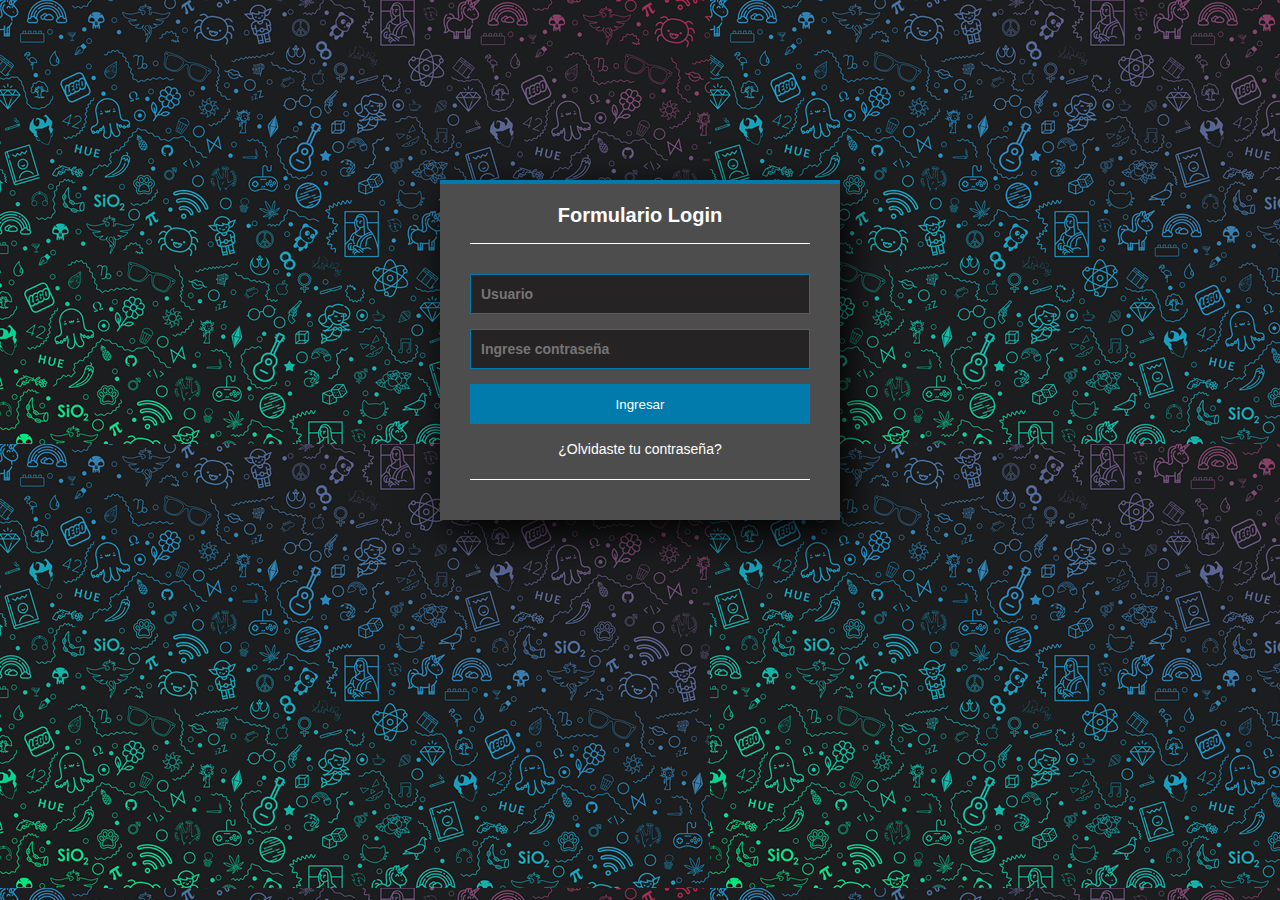
<file: index.html>
<!DOCTYPE html>
<html lang="en">
<head>
    <meta charset="UTF-8">
    <meta http-equiv="X-UA-Compatible" content="IE=edge">
    <meta name="viewport" content="width=device-width, initial-scale=1.0">
    <title>Validación</title>
    <link rel="stylesheet" href="css/estiloindex.css">
    <script src="java/validar.js"></script>
    
</head>
<body>
    
    <section class="form-login">
        <form omsubmit="return validarUsuario()" name="formulario" action="html/principal.html">
        <h5>Formulario Login</h5>
        <input class="controls" type="text" name="usuario" value="" placeholder="Usuario">
        <input class="controls" type="password" name="contraseña" value="" placeholder="Ingrese contraseña">
        <button class="buttons" type="submit" value="Ingresar">Ingresar</button> 

        <p> <a href="#"> ¿Olvidaste tu contraseña? </a></p>
        
        
    </form> 
    </section>


    
</body>
</html>
</file>
<file: css/estiloindex.css>
*{
    margin: 0;
    padding: 0;
    box-sizing: border-box;
}
body{
    font-family: arial;
    background-image: url('../img/fondo2.jpg');
}

.form-login{
    width: 400px;
    height: 340px;
    background: #4e4d4d;
    margin: auto;
    margin-top: 180px;
    box-shadow: 7px 13px 37px #000 ;
    padding: 20px 30px;
    border-top: 4px solid #017bab;
    color: white;
}

.form-login h5{
    margin:  0;
    text-align: center;
    height: 40px;
    margin-bottom: 30px;
    border-bottom: 1px solid;
    font-size: 20px;
}
.controls{
    width: 100%;
    border: 1px solid #017bab;
    margin-bottom: 15px;
    padding: 11px 10px ;
    background: #252323;
    font-size: 14px;
    font-weight: bold ;
}

.buttons{
    width: 100%;
    height: 40px;
    background: #017bab ;
    border: none;
    color: white;
    margin-bottom: 16px;
}

.form-login p{
    height: 40px;
    text-align: center;
    border-bottom: 1px solid;
}

.form-login a{
    color: white;
    text-decoration: none;
    font-size: 14px;
}

.form-login a:hover{
text-decoration: underline;
}
</file>
